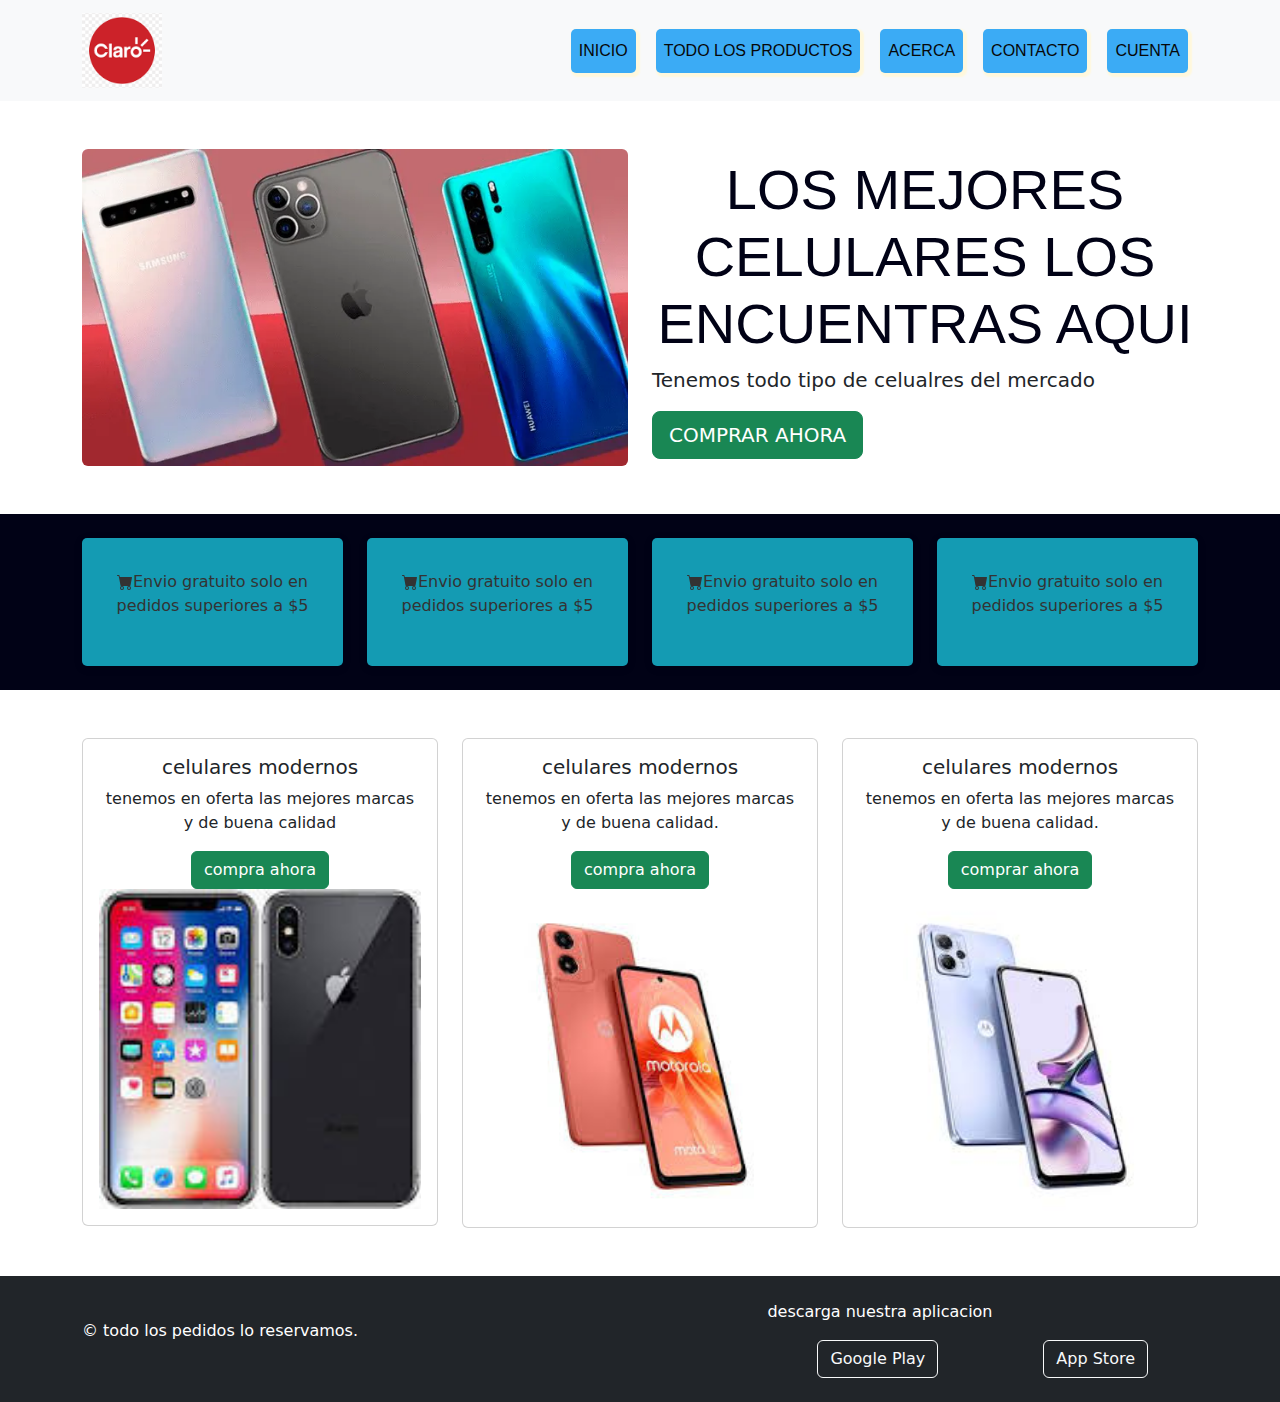
<file: index.html>
<!DOCTYPE html>
<html lang="en">
<head>
    <meta charset="UTF-8">
    <meta name="viewport" content="width=device-width, initial-scale=1.0">
    <title>pagina de amalia</title>
    <!-- Bootstrap CSS -->
    <link href="https://cdn.jsdelivr.net/npm/bootstrap@5.3.0/dist/css/bootstrap.min.css" rel="stylesheet">
    <link rel="stylesheet" href="styles.css">
    <link rel="stylesheet" href="bootstrap.min.css">
</head>
<body>
    <!-- Navbar -->
    <nav class="navbar navbar-expand-lg navbar-light bg-light">
        <div class="container">
            <a class="navbar-brand" href="#">
                <img src="imagen/descarga (1).png" alt="Organic Store" class="navbar-logo" width="80px">
            </a>
            <button class="navbar-toggler" type="button" data-bs-toggle="collapse" data-bs-target="#navbarNav" aria-controls="navbarNav" aria-expanded="false" aria-label="Toggle navigation">
                <span class="navbar-toggler-icon"></span>
            </button>
            <div class="collapse navbar-collapse" id="navbarNav">
                <ul class="navbar-nav ms-auto">
                    <li class="nav-item"><a class="nav-link" href="index.html">INICIO</a></li>
                    <li class="nav-item"><a class="nav-link" href="#">TODO LOS PRODUCTOS</a></li>
                    <li class="nav-item"><a class="nav-link" href="about.html">ACERCA</a></li>
                    <li class="nav-item"><a class="nav-link" href="contac.html">CONTACTO</a></li>
                    <li class="nav-item"><a class="nav-link" href="#">CUENTA</a></li>
                </ul>
            </div>
        </div>
    </nav>

    <!-- Hero Section -->
    <div class="container py-5">
        <div class="row align-items-center">
            <!-- Columna de la imagen -->
            <div class="col-md-6 text-center">
                <img src="imagen/6289816b152e0076952ac6db.png" alt="Organic Movement" class="img-fluid rounded">
            </div>
            <!-- Columna del texto -->
            <div class="col-md-6">
                <h1 class="display-4">LOS MEJORES CELULARES LOS ENCUENTRAS AQUI </h1>
                <p class="lead">Tenemos todo tipo de celualres del mercado</p>
                <a href="#" class="btn btn-success btn-lg">COMPRAR AHORA</a>
            </div>
        </div>
    </div>

    <!-- Features Section -->
    <section class="features py-4">
        <div class="container">
            <div class="row text-center text-white">
                <div class="col-md-3">
                    <div class="square-box">
                        <i class="bi bi-truck fs-1"></i>
                        <p><svg xmlns="http://www.w3.org/2000/svg" width="16" height="16" fill="currentColor" class="bi bi-cart-fill" viewBox="0 0 16 16">
                            <path d="M0 1.5A.5.5 0 0 1 .5 1H2a.5.5 0 0 1 .485.379L2.89 3H14.5a.5.5 0 0 1 .491.592l-1.5 8A.5.5 0 0 1 13 12H4a.5.5 0 0 1-.491-.408L2.01 3.607 1.61 2H.5a.5.5 0 0 1-.5-.5M5 12a2 2 0 1 0 0 4 2 2 0 0 0 0-4m7 0a2 2 0 1 0 0 4 2 2 0 0 0 0-4m-7 1a1 1 0 1 1 0 2 1 1 0 0 1 0-2m7 0a1 1 0 1 1 0 2 1 1 0 0 1 0-2"/>
                          </svg>Envio gratuito solo en pedidos superiores a $5</p>
                    </div>
                </div>
                <div class="col-md-3">
                    <div class="square-box">
                        <i class="bi bi-truck fs-1"></i>
                        <p><svg xmlns="http://www.w3.org/2000/svg" width="16" height="16" fill="currentColor" class="bi bi-cart-fill" viewBox="0 0 16 16">
                            <path d="M0 1.5A.5.5 0 0 1 .5 1H2a.5.5 0 0 1 .485.379L2.89 3H14.5a.5.5 0 0 1 .491.592l-1.5 8A.5.5 0 0 1 13 12H4a.5.5 0 0 1-.491-.408L2.01 3.607 1.61 2H.5a.5.5 0 0 1-.5-.5M5 12a2 2 0 1 0 0 4 2 2 0 0 0 0-4m7 0a2 2 0 1 0 0 4 2 2 0 0 0 0-4m-7 1a1 1 0 1 1 0 2 1 1 0 0 1 0-2m7 0a1 1 0 1 1 0 2 1 1 0 0 1 0-2"/>
                          </svg>Envio gratuito solo en pedidos superiores a $5</p>
                    </div>
                </div>
                <div class="col-md-3">
                    <div class="square-box">
                        <i class="bi bi-truck fs-1"></i>
                        <p><svg xmlns="http://www.w3.org/2000/svg" width="16" height="16" fill="currentColor" class="bi bi-cart-fill" viewBox="0 0 16 16">
                            <path d="M0 1.5A.5.5 0 0 1 .5 1H2a.5.5 0 0 1 .485.379L2.89 3H14.5a.5.5 0 0 1 .491.592l-1.5 8A.5.5 0 0 1 13 12H4a.5.5 0 0 1-.491-.408L2.01 3.607 1.61 2H.5a.5.5 0 0 1-.5-.5M5 12a2 2 0 1 0 0 4 2 2 0 0 0 0-4m7 0a2 2 0 1 0 0 4 2 2 0 0 0 0-4m-7 1a1 1 0 1 1 0 2 1 1 0 0 1 0-2m7 0a1 1 0 1 1 0 2 1 1 0 0 1 0-2"/>
                          </svg>Envio gratuito solo en pedidos superiores a $5</p>
                    </div>
                </div>
                <div class="col-md-3">
                    <div class="square-box">
                        
                        <i class="bi bi-truck fs-1"></i>
                        <p><svg xmlns="http://www.w3.org/2000/svg" width="16" height="16" fill="currentColor" class="bi bi-cart-fill" viewBox="0 0 16 16">
                            <path d="M0 1.5A.5.5 0 0 1 .5 1H2a.5.5 0 0 1 .485.379L2.89 3H14.5a.5.5 0 0 1 .491.592l-1.5 8A.5.5 0 0 1 13 12H4a.5.5 0 0 1-.491-.408L2.01 3.607 1.61 2H.5a.5.5 0 0 1-.5-.5M5 12a2 2 0 1 0 0 4 2 2 0 0 0 0-4m7 0a2 2 0 1 0 0 4 2 2 0 0 0 0-4m-7 1a1 1 0 1 1 0 2 1 1 0 0 1 0-2m7 0a1 1 0 1 1 0 2 1 1 0 0 1 0-2"/>
                          </svg>Envio gratuito solo en pedidos superiores a $5</p>
                    </div>
                </div>
                



            </div>
        </div>
    </section>

    <!-- Products Section -->
    <section class="products py-5">
        <div class="container">
            <div class="row text-center">
                <div class="col-md-4">
                    <div class="card">
                        <div class="card-body">
                            <h5 class="card-title">celulares modernos</h5>
                            <p class="card-text">tenemos en oferta las mejores marcas y de buena calidad</p>
                            <a href="#" class="btn btn-success">compra ahora</a>
                            <img src="imagen/descarga (3).jpeg" class="card-img-top" alt="Farm Fresh Fruits">

                        </div>
                    </div>
                </div>
                <div class="col-md-4">
                    <div class="card">
                        <div class="card-body">
                            <h5 class="card-title">celulares modernos</h5>
                            <p class="card-text">tenemos en oferta las mejores marcas y de buena calidad.</p>
                            <a href="#" class="btn btn-success">compra ahora</a>
                            <img src="imagen/celu4.jpg" class="card-img-top" alt="Farm Fresh Fruits">

                        </div>
                    </div>
                </div>
                <div class="col-md-4">
                    <div class="card">
                        <div class="card-body">
                            <h5 class="card-title">celulares modernos</h5>
                            <p class="card-text">tenemos en oferta las mejores marcas y de buena calidad.</p>
                            <a href="#" class="btn btn-success">comprar ahora</a>
                            <img src="imagen/celu5s.jpg" class="card-img-top" alt="Farm Fresh Fruits">

                        </div>
                    </div>
                </div>
               
             
            </div>
        </div>
    </section>

    <!-- Footer -->
    <footer class="footer bg-dark text-white py-4">
        <div class="container d-flex justify-content-between align-items-center">
            <p>&copy; todo los pedidos lo reservamos.</p>
            <div>
                <p>descarga nuestra aplicacion</p>
                <div>
                    <a href="#" class="btn btn-outline-light">Google Play</a>
                    <a href="#" class="btn btn-outline-light">App Store</a>
                </div>
            </div>
        </div>
    </footer>

    <!-- Bootstrap JS -->
    <script src="https://cdn.jsdelivr.net/npm/bootstrap@5.3.0/dist/js/bootstrap.bundle.min.js"></script>
</body>
</html>
</file>
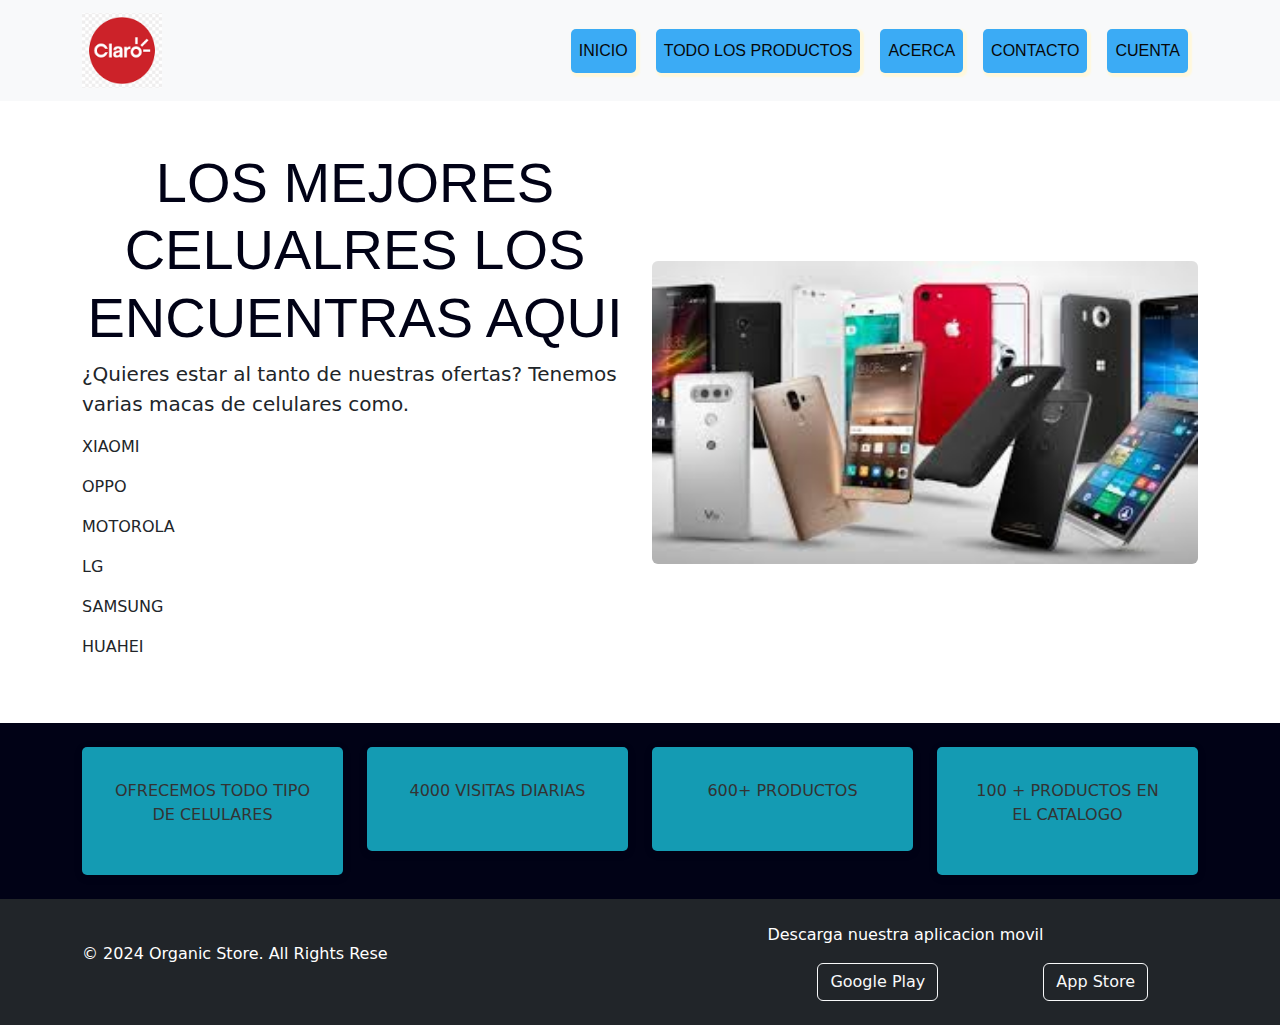
<file: about.html>
<!DOCTYPE html>
<html lang="en">
<head>
    <meta charset="UTF-8">
    <meta name="viewport" content="width=device-width, initial-scale=1.0">
    <title>celulares.com</title>
    <!-- Bootstrap CSS -->
    <link href="https://cdn.jsdelivr.net/npm/bootstrap@5.3.0/dist/css/bootstrap.min.css" rel="stylesheet">
    <link rel="stylesheet" href="styles.css">
    <link rel="stylesheet" href="bootstrap.min.css">
</head>
<body>
    <!-- Navbar -->
    <nav class="navbar navbar-expand-lg navbar-light bg-light">
        <div class="container">
            <a class="navbar-brand" href="#">
                <img src="imagen/descarga (1).png" alt="Organic Store" class="navbar-logo" width="80px">
            </a>
            <button class="navbar-toggler" type="button" data-bs-toggle="collapse" data-bs-target="#navbarNav" aria-controls="navbarNav" aria-expanded="false" aria-label="Toggle navigation">
                <span class="navbar-toggler-icon"></span>
            </button>
            <div class="collapse navbar-collapse" id="navbarNav">
                <ul class="navbar-nav ms-auto">
                    <li class="nav-item"><a class="nav-link" href="index.html">INICIO</a></li>
                    <li class="nav-item"><a class="nav-link" href="#">TODO LOS PRODUCTOS</a></li>
                    <li class="nav-item"><a class="nav-link" href="about.html">ACERCA</a></li>
                    <li class="nav-item"><a class="nav-link" href="contac.html">CONTACTO</a></li>
                    <li class="nav-item"><a class="nav-link" href="#">CUENTA</a></li>
                </ul>
            </div>
        </div>
    </nav>

    <!-- Hero Section -->
    <div class="container py-5">
        <div class="row align-items-center">
            
            <!-- Columna del texto -->
            <div class="col-md-6">
                <h1 class="display-4">LOS MEJORES CELUALRES LOS ENCUENTRAS AQUI </h1>
                <p class="lead">¿Quieres estar al tanto de nuestras ofertas?
                   Tenemos varias macas de celulares como.
                  <P>XIAOMI</P>
                  <P>OPPO</P>
                  <P>MOTOROLA</P>
                  <P>LG</P>
                  <P>SAMSUNG</P>
                  <P>HUAHEI</P>

                
            
            </div>

            <!-- Columna de la imagen -->
            <div class="col-md-6 text-center">
                <img src="imagen/descarga.jp.jpeg" alt="Organic Movement" class="img-fluid rounded" width="1000px" height="500px">
            </div>
        </div>
    </div>

    <!-- Features Section -->
    <section class="features py-4">
        <div class="container">
            <div class="row text-center text-white">

                <div class="col-md-3">
                    <div class="square-box">
                        
                        <i class="bi bi-truck fs-1"></i>
                        <p>OFRECEMOS TODO TIPO DE CELULARES</p>
                    </div>
                </div>

                <div class="col-md-3">
                    <div class="square-box">
                        <i class="bi bi-truck fs-1"></i>
                        <p>4000 VISITAS DIARIAS </p>
                    </div>
                </div>
                <div class="col-md-3">
                    <div class="square-box">
                        <i class="bi bi-truck fs-1"></i>
                        <p>600+ PRODUCTOS </p>
                    </div>
                </div>
                <div class="col-md-3">
                    <div class="square-box">
                        <i class="bi bi-truck fs-1"></i>
                        <p>100 + PRODUCTOS EN EL CATALOGO</p>
                    </div>
                </div>
                
                



            </div>
        </div>
    </section>

 
    <!-- Footer -->
    <footer class="footer bg-dark text-white py-4">
        <div class="container d-flex justify-content-between align-items-center">
            <p>&copy; 2024 Organic Store. All Rights Rese</p>
            
 

            <div>
                <p>Descarga nuestra aplicacion movil</p>
                <div>
                    <a href="#" class="btn btn-outline-light">Google Play</a>
                    <a href="#" class="btn btn-outline-light">App Store</a>
                </div>
            </div>
        </div>
        <section>
            <i class="fa-brands fa-youtube"></i>
        </section>
    </footer>

    <!-- Bootstrap JS -->
    <script src="https://cdn.jsdelivr.net/npm/bootstrap@5.3.0/dist/js/bootstrap.bundle.min.js"></script>
</body>
</html>
</file>
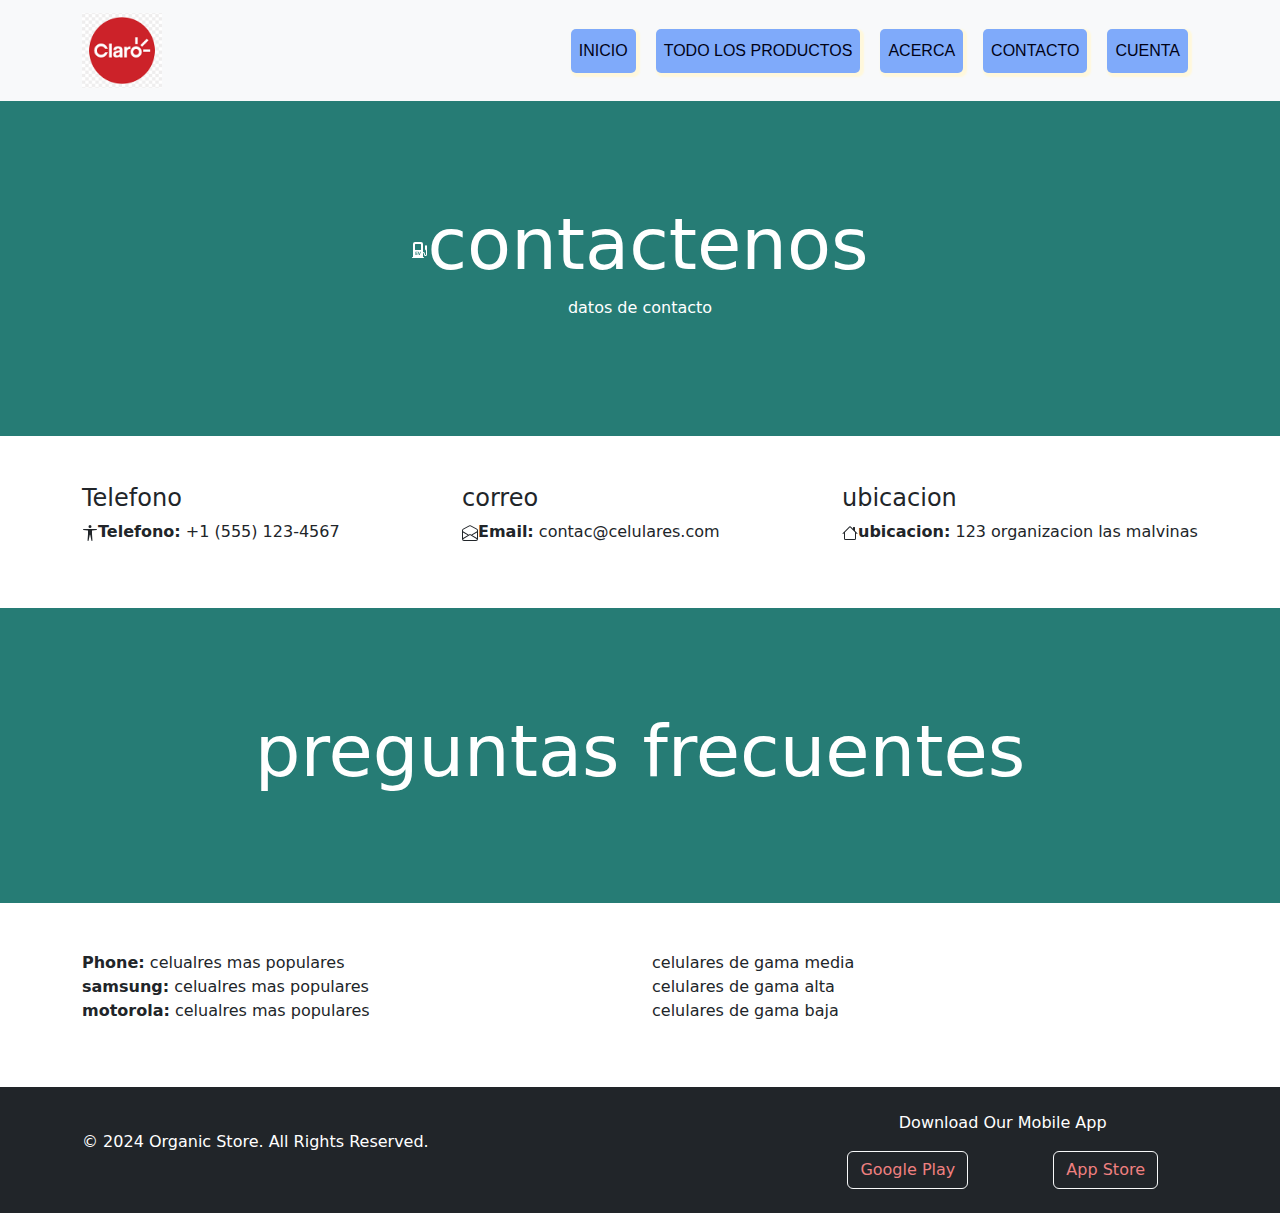
<file: contac.html>
<!DOCTYPE html>
<html lang="es">
<head>
    <meta charset="UTF-8">
    <meta name="viewport" content="width=device-width, initial-scale=1.0">
    <title>celulares.com</title>
    <link href="https://cdn.jsdelivr.net/npm/bootstrap@5.3.1/dist/css/bootstrap.min.css" rel="stylesheet">
    <link href="https://cdn.jsdelivr.net/npm/bootstrap-icons/font/bootstrap-icons.css" rel="stylesheet">
    <link rel="stylesheet" href="estilo.css">
    <link rel="stylesheet" href="bootstrap.min.css">
    <style>
        /* Personalización adicional */
        .hero {
            background-color: #267c75;
            padding: 100px 0;
            text-align: center;
            color: white;
        }
        .hero-content h1 {
            font-size: 4.5rem;
        }
        .footer {
            background-color: #343a40;
            color: white;
            padding: 20px 0;
            text-align: center;
        }
        .footer a {
            color: lightcoral;
            text-decoration: none;
            margin: 0 40px;
        }
    </style>
</head>
<body>

    <!-- Barra de navegación -->
    <nav class="navbar navbar-expand-lg navbar-light bg-light">
        <div class="container">
            <a class="navbar-brand" href="#">
                <img src="imagen/descarga (1).png" alt="Organic Store" class="navbar-logo" width="80px">
            </a>
            <button class="navbar-toggler" type="button" data-bs-toggle="collapse" data-bs-target="#navbarNav" aria-controls="navbarNav" aria-expanded="false" aria-label="Toggle navigation">
                <span class="navbar-toggler-icon"></span>
            </button>
            <div class="collapse navbar-collapse" id="navbarNav">
                <ul class="navbar-nav ms-auto">
                    <li class="nav-item"><a class="nav-link" href="index.html">INICIO</a></li>
                    <li class="nav-item"><a class="nav-link" href="#">TODO LOS PRODUCTOS</a></li>
                    <li class="nav-item"><a class="nav-link" href="about.html">ACERCA</a></li>
                    <li class="nav-item"><a class="nav-link" href="contac.html">CONTACTO</a></li>
                    <li class="nav-item"><a class="nav-link" href="#">CUENTA</a></li>
                </ul>
            </div>
        </div>
    </nav>


    <!-- Sección Hero -->
    <section class="hero">
        <div class="hero-content">
            <h1><svg xmlns="http://www.w3.org/2000/svg" width="16" height="16" fill="currentColor" class="bi bi-ev-station-fill" viewBox="0 0 16 16">
                <path d="M1 2a2 2 0 0 1 2-2h6a2 2 0 0 1 2 2v8a2 2 0 0 1 2 2v.5a.5.5 0 0 0 1 0V9c0-.258-.104-.377-.357-.635l-.007-.008C13.379 8.096 13 7.71 13 7V4a.5.5 0 0 1 .146-.354l.5-.5a.5.5 0 0 1 .708 0l.5.5A.5.5 0 0 1 15 4v8.5a1.5 1.5 0 1 1-3 0V12a1 1 0 0 0-1-1v4h.5a.5.5 0 0 1 0 1H.5a.5.5 0 0 1 0-1H1zm2 .5v5a.5.5 0 0 0 .5.5h5a.5.5 0 0 0 .5-.5v-5a.5.5 0 0 0-.5-.5h-5a.5.5 0 0 0-.5.5m2.631 9.96H4.14v-.893h1.403v-.505H4.14v-.855h1.49v-.54H3.485V13h2.146zm1.316.54h.794l1.106-3.333h-.733l-.74 2.615h-.031l-.747-2.615h-.764z"/>
              </svg>contactenos</h1>
            <p>datos de contacto</p>
        </div>
    </section>

    <!-- Sección de Información de Contacto -->
    <section class="container my-5" id="contact">
        <div class="row">
            <div class="col-md-4">
                <h4>Telefono</h4>
                <ul class="list-unstyled">
                    <li><strong><svg xmlns="http://www.w3.org/2000/svg" width="16" height="16" fill="currentColor" class="bi bi-universal-access" viewBox="0 0 16 16">
                        <path d="M9.5 1.5a1.5 1.5 0 1 1-3 0 1.5 1.5 0 0 1 3 0M6 5.5l-4.535-.442A.531.531 0 0 1 1.531 4H14.47a.531.531 0 0 1 .066 1.058L10 5.5V9l.452 6.42a.535.535 0 0 1-1.053.174L8.243 9.97c-.064-.252-.422-.252-.486 0l-1.156 5.624a.535.535 0 0 1-1.053-.174L6 9z"/>
                      </svg>Telefono:</strong> +1 (555) 123-4567</li>
                   
                </ul>
            </div>
            <div class="col-md-4">
                <h4>correo</h4>
                <ul class="list-unstyled">
                    <li><strong><svg xmlns="http://www.w3.org/2000/svg" width="16" height="16" fill="currentColor" class="bi bi-envelope-open" viewBox="0 0 16 16">
                        <path d="M8.47 1.318a1 1 0 0 0-.94 0l-6 3.2A1 1 0 0 0 1 5.4v.817l5.75 3.45L8 8.917l1.25.75L15 6.217V5.4a1 1 0 0 0-.53-.882zM15 7.383l-4.778 2.867L15 13.117zm-.035 6.88L8 10.082l-6.965 4.18A1 1 0 0 0 2 15h12a1 1 0 0 0 .965-.738ZM1 13.116l4.778-2.867L1 7.383v5.734ZM7.059.435a2 2 0 0 1 1.882 0l6 3.2A2 2 0 0 1 16 5.4V14a2 2 0 0 1-2 2H2a2 2 0 0 1-2-2V5.4a2 2 0 0 1 1.059-1.765z"/>
                      </svg>Email:</strong> contac@celulares.com</li>
          
                </ul>
            </div>
            <div class="col-md-4">
                <h4>ubicacion</h4>
                <ul class="list-unstyled">
             
                    <li><strong><svg xmlns="http://www.w3.org/2000/svg" width="16" height="16" fill="currentColor" class="bi bi-house" viewBox="0 0 16 16">
                        <path d="M8.707 1.5a1 1 0 0 0-1.414 0L.646 8.146a.5.5 0 0 0 .708.708L2 8.207V13.5A1.5 1.5 0 0 0 3.5 15h9a1.5 1.5 0 0 0 1.5-1.5V8.207l.646.647a.5.5 0 0 0 .708-.708L13 5.793V2.5a.5.5 0 0 0-.5-.5h-1a.5.5 0 0 0-.5.5v1.293zM13 7.207V13.5a.5.5 0 0 1-.5.5h-9a.5.5 0 0 1-.5-.5V7.207l5-5z"/>
                      </svg>ubicacion:</strong> 123 organizacion las malvinas</li>
                </ul>
            </div>
            
        </div>
    </section>

    <section class="hero">
        <div class="hero-content">
            <h1>preguntas frecuentes</h1>
        </div>
    </section>

    <!-- Sección de Información de Contacto -->
    <section class="container my-5" id="contact">
        <div class="row">
            <div class="col-md-6">
                <ul class="list-unstyled">
                    <li><strong>Phone:</strong> celualres mas populares </li>
                    <li><strong>samsung:</strong> celualres mas populares </li>
                    <li><strong>motorola:</strong> celualres mas populares </li>
                   
                </ul>
            </div>
            <div class="col-md-6">
                <ul class="list-unstyled">
                    <li><strong></strong> celulares de gama media</li>
                    <li><strong></strong> celulares de gama alta</li>
                    <li><strong></strong> celulares de gama baja</li>
          
                </ul>
            </div>
           
            
        </div>
    </section>
    
    <!-- Footer -->
    <footer class="footer bg-dark text-white py-4">
        <div class="container d-flex justify-content-between align-items-center">
            <p>&copy; 2024 Organic Store. All Rights Reserved.</p>
            <div>
                <p>Download Our Mobile App</p>
                <div>
                    <a href="#" class="btn btn-outline-light">Google Play</a>
                    <a href="#" class="btn btn-outline-light">App Store</a>
                </div>
            </div>
        </div>
    </footer>

    <!-- Bootstrap JS -->
    <script src="https://cdn.jsdelivr.net/npm/bootstrap@5.3.0/dist/js/bootstrap.bundle.min.js"></script>
</body>
</html>
</file>
<file: styles.css>
/* Hero Section */
.hero-section {
    background: url('images/hero-bg.jpg') no-repeat center center/cover;
    color: #2ecc71;
}

.hero-section h1 {
    font-weight: bold;
    margin-bottom: 20px;
}

.hero-section p {
    font-size: 1.2rem;
}

/* Features Section */
.features i {
    color: #28a745;
    margin-bottom: 10px;
}

/* Footer */
.footer {
    background-color: #333333;
}

.footer a {
    margin: 0 50px;
}


/* Fondo verde para la sección features */
.features {
    background-color: #010216; /* Verde Bootstrap */
    color: #cc0d0d71; /* Texto blanco */
}


.square-box {
    background-color: rgb(20, 155, 179); /* Fondo blanco */
    border: 2px solid #05030300; /* Borde gris claro */
    border-radius: 5px; /* Bordes redondeados */
    padding: 30px; /* Espaciado interno */
    text-align: center; /* Centrar el contenido */
    box-shadow: 0 2px 10px rgba(0, 0, 0, 0.1); /* Sombra sutil */
}

.square-box i {
    color: #2ecc71; /* Color verde para el icono */
    margin-bottom: 10px; /* Espaciado debajo del icono */
}

.square-box p {
    font-size: 1rem; /* Tamaño de texto */
    color: #333; /* Color del texto */
}
h1{
    background-color: white;



}
.col-md-6 h1{
    font-family: Impact, Haettenschweiler, 'Arial Narrow Bold', sans-serif;
    color: #010216;
    text-align: center;
}
.nav-item a{
    font-family: Impact, Haettenschweiler, 'Arial Narrow Bold', sans-serif;
    border-radius: 0.1rem 0.1rem 0.1rem 0.1rem;
    border-color: cornsilk;
    color: #070708;
    border-radius: 5px;
    background: rgb(59, 171, 245);
    margin: 10px 10px 10px 10px;
    padding: 10px 10px 10px 10px;
    box-shadow: 0.1rem 0.1rem 0.1rem 0.1rem cornsilk;
    transition: all  2s;
    
    

}
</file>
<file: estilo.css>
.nav-item a{
    font-family: Impact, Haettenschweiler, 'Arial Narrow Bold', sans-serif;
    border-radius: 0.1rem 0.1rem 0.1rem 0.1rem;
    border-color: rgb(14, 221, 7);
    border-radius: 5px;
    color: #010216;
    background: rgb(127, 170, 250);
    margin: 10px 10px 10px 10px;
    padding: 10px 10px 10px 10px;
    box-shadow: 0.1rem 0.1rem 0.1rem 0.1rem cornsilk;
    transition: all  2s;
}
</file>
